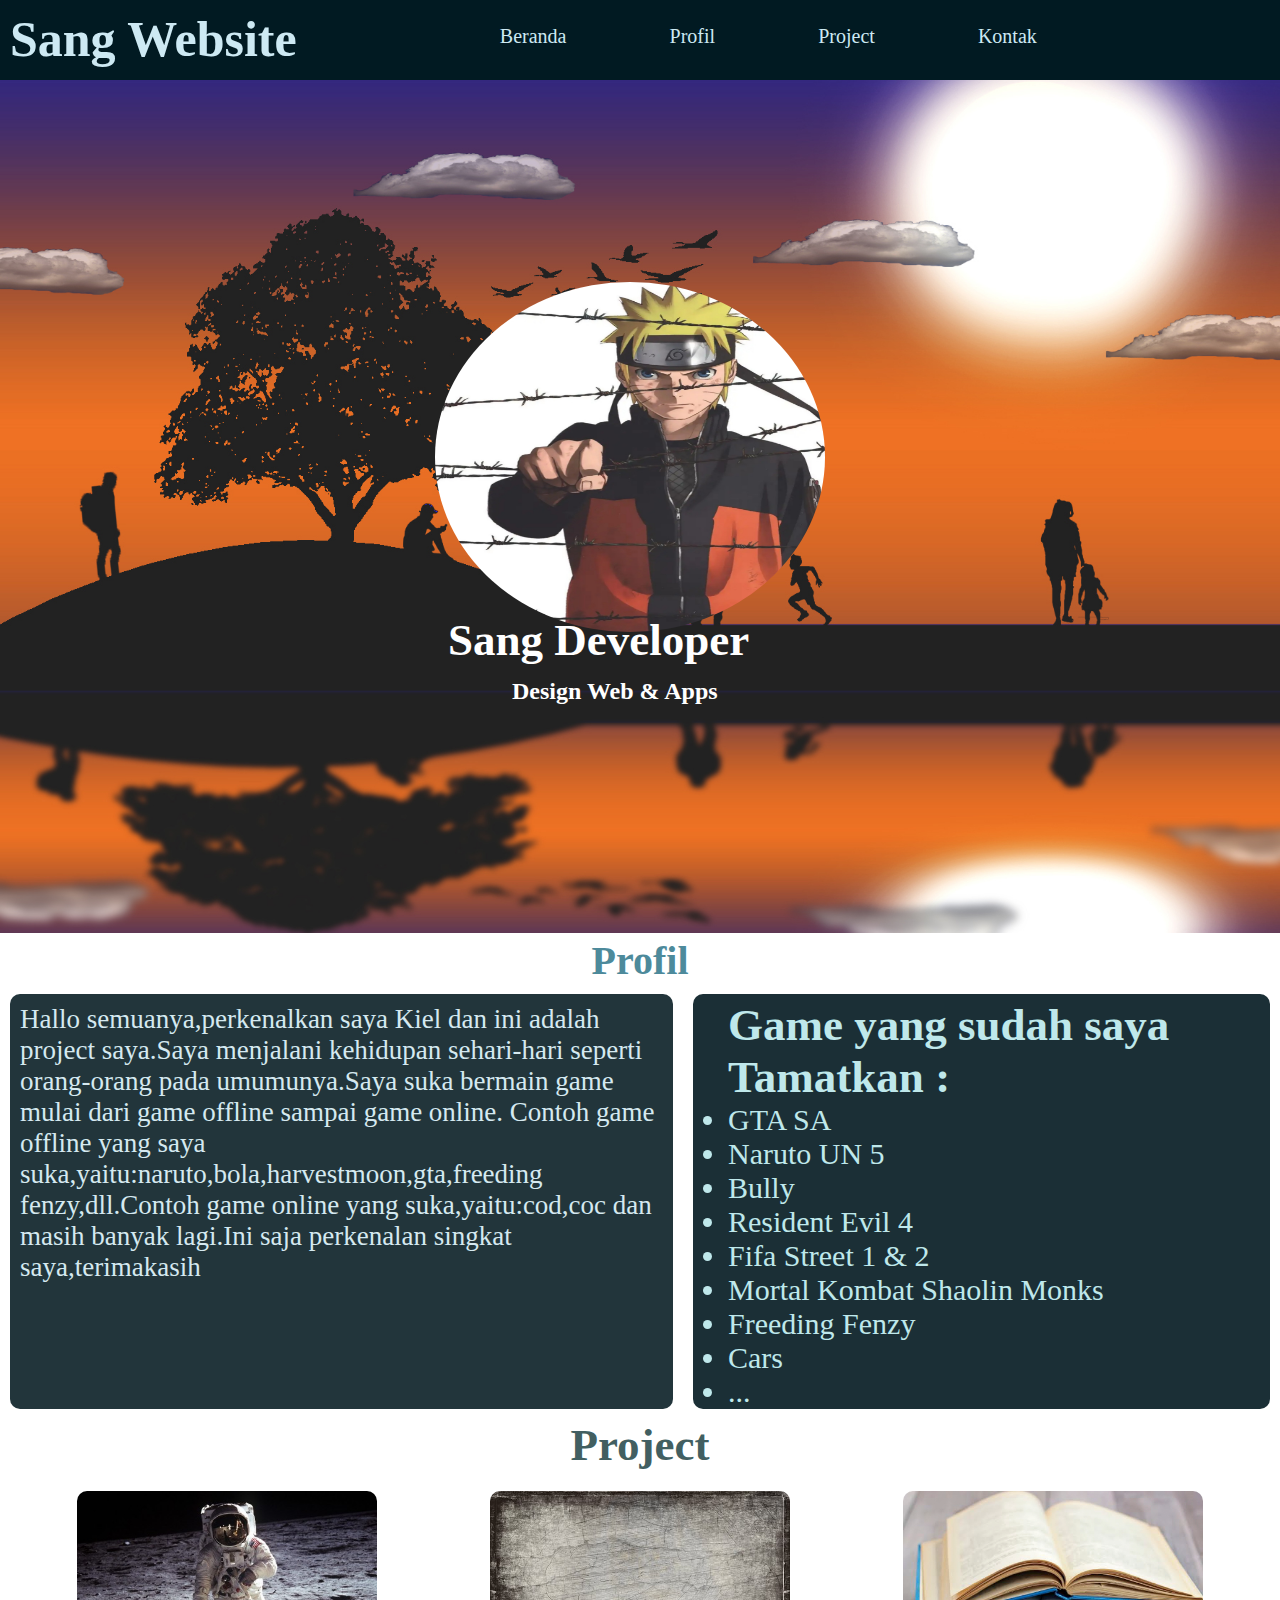
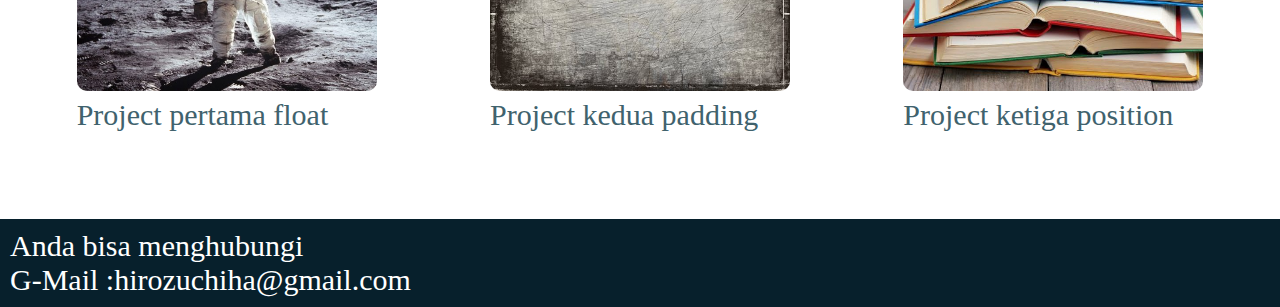
<file: index.html>
<!DOCTYPE html>
<html lang="en">
<head>
    <meta charset="UTF-8">
    <meta http-equiv="X-UA-Compatible" content="IE=edge">
    <meta name="viewport" content="width=device-width, initial-scale=1.0">
    <title>Sang Website</title>
    <link rel="stylesheet" href="lat.css">
</head>
<body>
    <nav>
        <div class="head">
            <h1>Sang Website</h1>
        </div>

        <ul class="link">
            <a href="#beranda">Beranda</a>
            <a href="#profil">Profil</a>
            <a href="#project">Project</a>
            <a href="#kontak">Kontak</a>
        </ul>

        <div class="hamburger">
            <input type="checkbox">
            <span></span>
            <span></span>
            <span></span>
        </div>
    </nav>

    <div class="propil" id="beranda">
            <img src="pto/k11.jpg">
        </div>

        <div class="album">
            <img src="pto/nrto.jpg">
        </div>

        <div class="nama">
            <h2>Sang Developer</h2>
        </div>

        <div class="nam2">
            <h4>Design Web & Apps</h4>
        </div>

        <div class="tem">
            <h2>Profil</h2>
        </div>

        <div class="portofolio" id="profil">
            
            <p class="p1">
                Hallo semuanya,perkenalkan saya Kiel dan ini adalah project saya.Saya menjalani kehidupan sehari-hari seperti orang-orang pada umumunya.Saya suka bermain game mulai dari game offline sampai game online.
                Contoh game offline yang saya suka,yaitu:naruto,bola,harvestmoon,gta,freeding fenzy,dll.Contoh game online yang suka,yaitu:cod,coc dan masih banyak lagi.Ini saja perkenalan singkat saya,terimakasih
            </p>

            <ul class="p2">
                    <h2>Game yang sudah saya Tamatkan :</h2>
                <li>GTA SA</li>
                <li>Naruto UN 5</li>
                <li>Bully</li>
                <li>Resident Evil 4</li>
                <li>Fifa Street 1 & 2</li>
                <li>Mortal Kombat Shaolin Monks</li>
                <li>Freeding Fenzy</li>
                <li>Cars</li>
                <li>...</li>
            </ul>
        </div>

        <div class="pr">
            <h2>Project</h2>
        </div>
        
        <div class="project" id="project">
            <div class="prod">
            <div class="pro1">
                <a href="latihan/float.html">
                    <img src="astronot.jpg" width="300px" height="200px">
                   <br> Project pertama float <br>
                </a>
            </div>
            <div class="pro2">
                <a href="latihan/padding.html">
                    <img src="background.jpg" width="300px" height="200px">
                    <br> Project kedua padding 
                </a>
            </div>
            <div class="pro3">
                <a href="latihan/position.html">
                    <img src="buku.jpg" width="300px" height="200px">
                    <br> Project ketiga position
                 </a>
                </div>
            </div>
        </div>

        <div class="kontak" id="kontak">
            <p>Anda bisa menghubungi <br> G-Mail :hirozuchiha@gmail.com</p>
        </div>



    
    <script src="lat.js"></script>
</body>
</html>
</file>
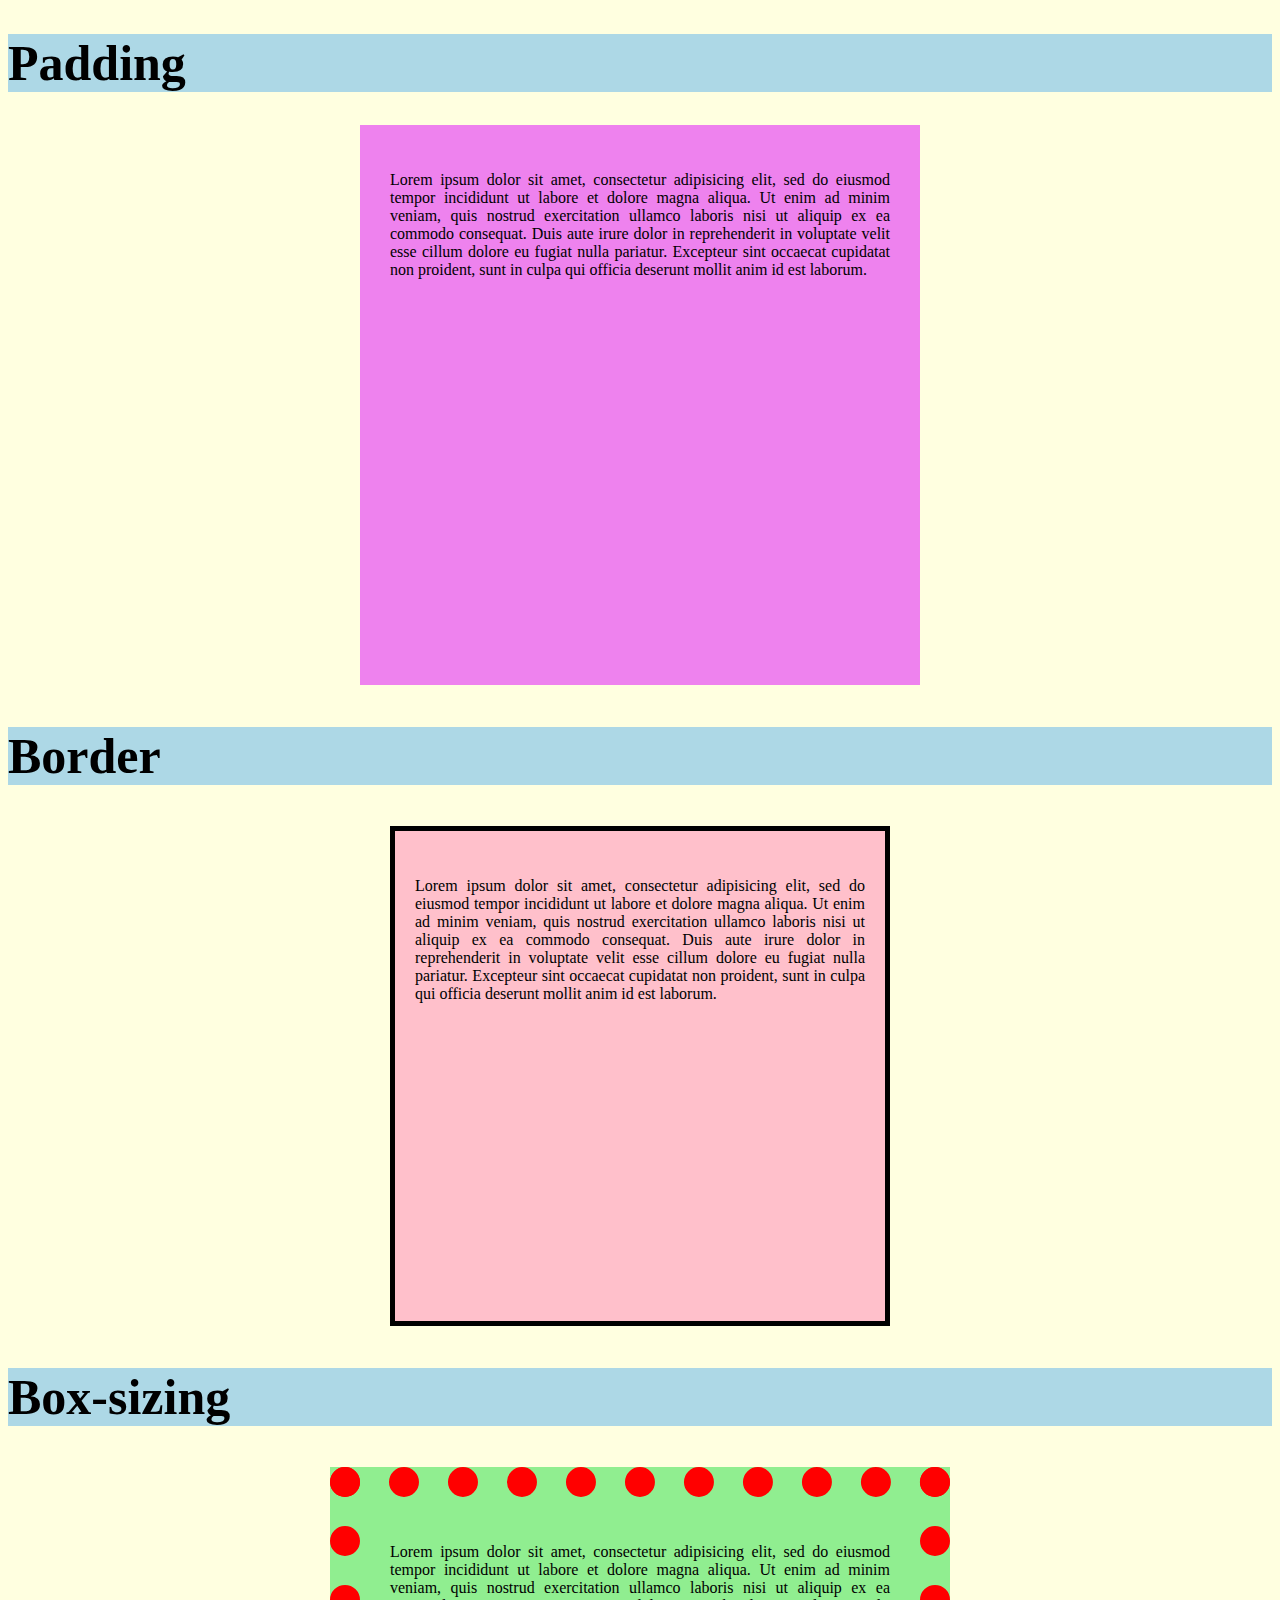
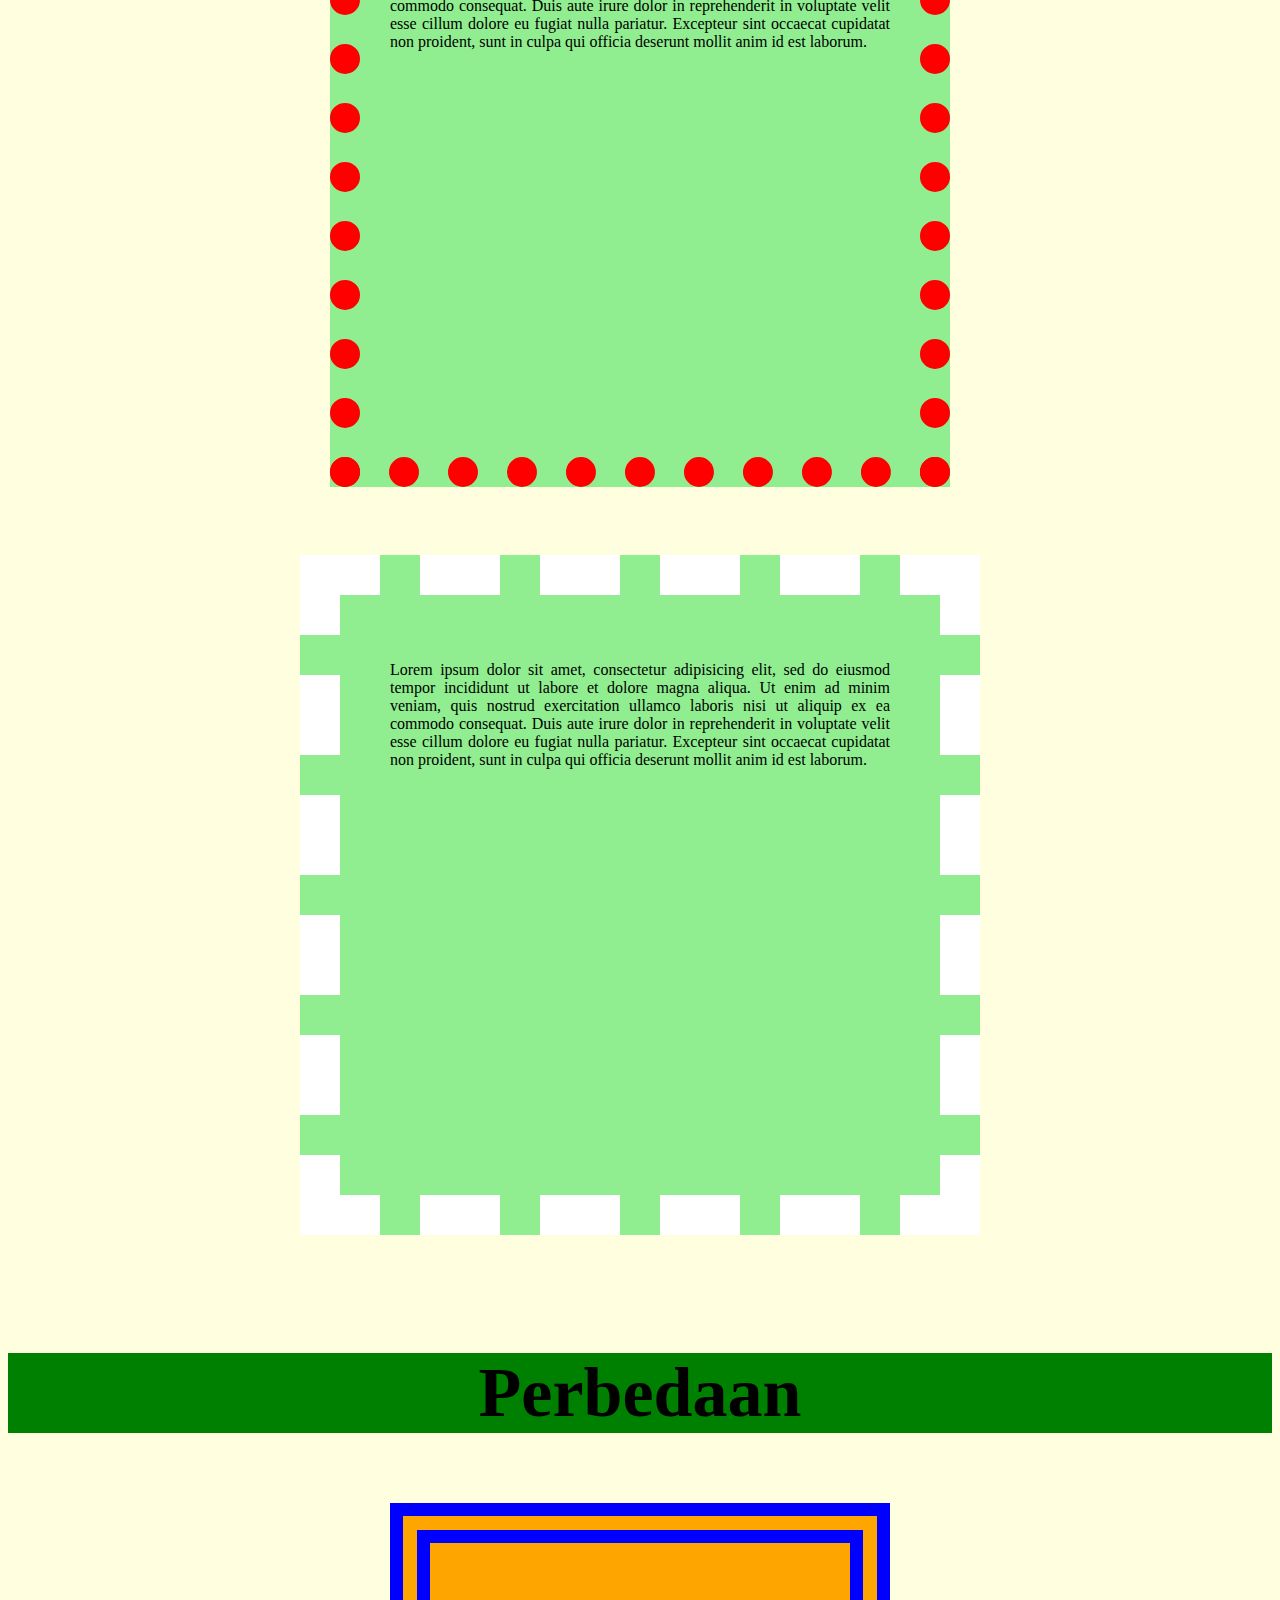
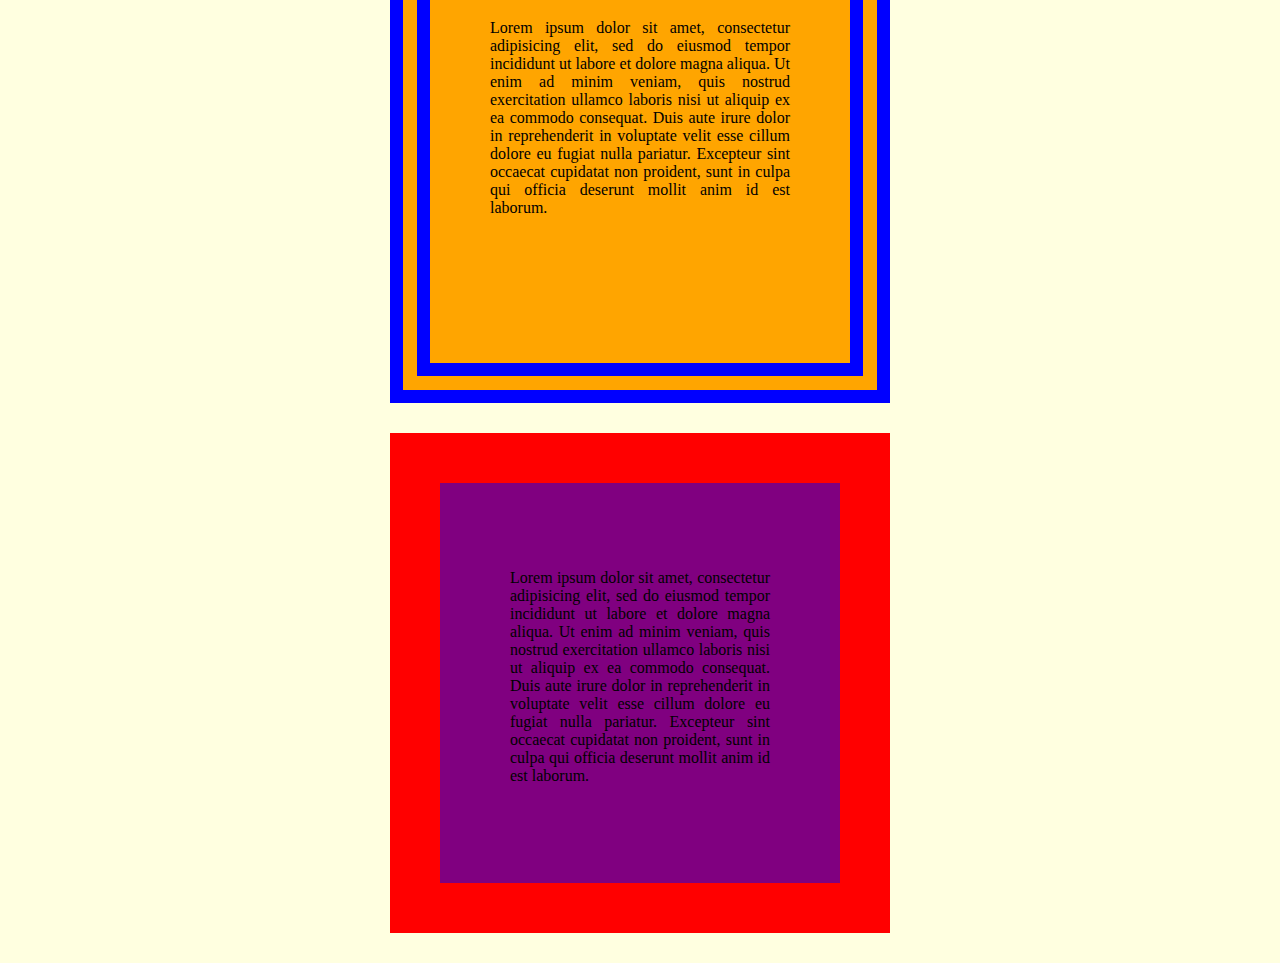
<file: Latihan/index.html>
<!DOCTYPE html>
<html>
<head>
	<title>Padding Border dan Box sizing</title>
	<style type="text/css">
body{background-color:lightyellow;}
		div{
			width:500px;
			height:500px;
			background-color:green;
			text-align:justify;
			margin:30px auto;
			padding:30px;
		}
		h1,h2{ background-color:lightblue;
		font-family:algerian;
		font-size:50px; }
		.satu{
			background-color:pink;
			margin:auto;
			padding:30px 20px;
			border:5px solid black;
			box-sizing:border-box;
		}
		.awal{
			background-color:violet;
			margin:auto;
			padding:30px;
		}
		.dua{
			background-color:lightgreen;
			margin:20px auto;
			padding:30px;
			border:30px dotted red;
		}
		.tiga{
			background-color:lightgreen;
			padding:50px;
			border:40px dashed white;
		}
		.empat{
			background-color:orange;
			padding:60px;
			border:40px double blue;
			box-sizing:border-box;
		}
		.lima{
			background-color:purple;
			padding:70px;
			border:50px solid red;
			box-sizing:border-box;
		}
		h3{
			font-family:algerian;
			text-align:center;
			font-size:70px;
			background-color:green;
		}
	</style>
</head>
<body>
	<h1>Padding</h1>
	<div class="awal">
		<p>Lorem ipsum dolor sit amet, consectetur adipisicing elit, sed do eiusmod
		tempor incididunt ut labore et dolore magna aliqua. Ut enim ad minim veniam,
		quis nostrud exercitation ullamco laboris nisi ut aliquip ex ea commodo
		consequat. Duis aute irure dolor in reprehenderit in voluptate velit esse
		cillum dolore eu fugiat nulla pariatur. Excepteur sint occaecat cupidatat non
		proident, sunt in culpa qui officia deserunt mollit anim id est laborum.</p>
		</div>
	</div>
	<h2>Border</h2>
	<div class="satu">
		<p>Lorem ipsum dolor sit amet, consectetur adipisicing elit, sed do eiusmod
		tempor incididunt ut labore et dolore magna aliqua. Ut enim ad minim veniam,
		quis nostrud exercitation ullamco laboris nisi ut aliquip ex ea commodo
		consequat. Duis aute irure dolor in reprehenderit in voluptate velit esse
		cillum dolore eu fugiat nulla pariatur. Excepteur sint occaecat cupidatat non
		proident, sunt in culpa qui officia deserunt mollit anim id est laborum.</p>
	</div>
	<h2>Box-sizing</h2>
	<div class="dua">
		<p>Lorem ipsum dolor sit amet, consectetur adipisicing elit, sed do eiusmod
		tempor incididunt ut labore et dolore magna aliqua. Ut enim ad minim veniam,
		quis nostrud exercitation ullamco laboris nisi ut aliquip ex ea commodo
		consequat. Duis aute irure dolor in reprehenderit in voluptate velit esse
		cillum dolore eu fugiat nulla pariatur. Excepteur sint occaecat cupidatat non
		proident, sunt in culpa qui officia deserunt mollit anim id est laborum.</p>
	</div>
	<br>
	<div class="tiga">
		<p>Lorem ipsum dolor sit amet, consectetur adipisicing elit, sed do eiusmod
		tempor incididunt ut labore et dolore magna aliqua. Ut enim ad minim veniam,
		quis nostrud exercitation ullamco laboris nisi ut aliquip ex ea commodo
		consequat. Duis aute irure dolor in reprehenderit in voluptate velit esse
		cillum dolore eu fugiat nulla pariatur. Excepteur sint occaecat cupidatat non
		proident, sunt in culpa qui officia deserunt mollit anim id est laborum.</p>
	</div>
	<br>
		<h3 class="beda">Perbedaan</h3>
	<div class="empat">
		<p>Lorem ipsum dolor sit amet, consectetur adipisicing elit, sed do eiusmod
		tempor incididunt ut labore et dolore magna aliqua. Ut enim ad minim veniam,
		quis nostrud exercitation ullamco laboris nisi ut aliquip ex ea commodo
		consequat. Duis aute irure dolor in reprehenderit in voluptate velit esse
		cillum dolore eu fugiat nulla pariatur. Excepteur sint occaecat cupidatat non
		proident, sunt in culpa qui officia deserunt mollit anim id est laborum.</p>
	</div>
	<div class="lima">
		<p>Lorem ipsum dolor sit amet, consectetur adipisicing elit, sed do eiusmod
		tempor incididunt ut labore et dolore magna aliqua. Ut enim ad minim veniam,
		quis nostrud exercitation ullamco laboris nisi ut aliquip ex ea commodo
		consequat. Duis aute irure dolor in reprehenderit in voluptate velit esse
		cillum dolore eu fugiat nulla pariatur. Excepteur sint occaecat cupidatat non
		proident, sunt in culpa qui officia deserunt mollit anim id est laborum.</p>
	</div>



</body>
</html>
</file>
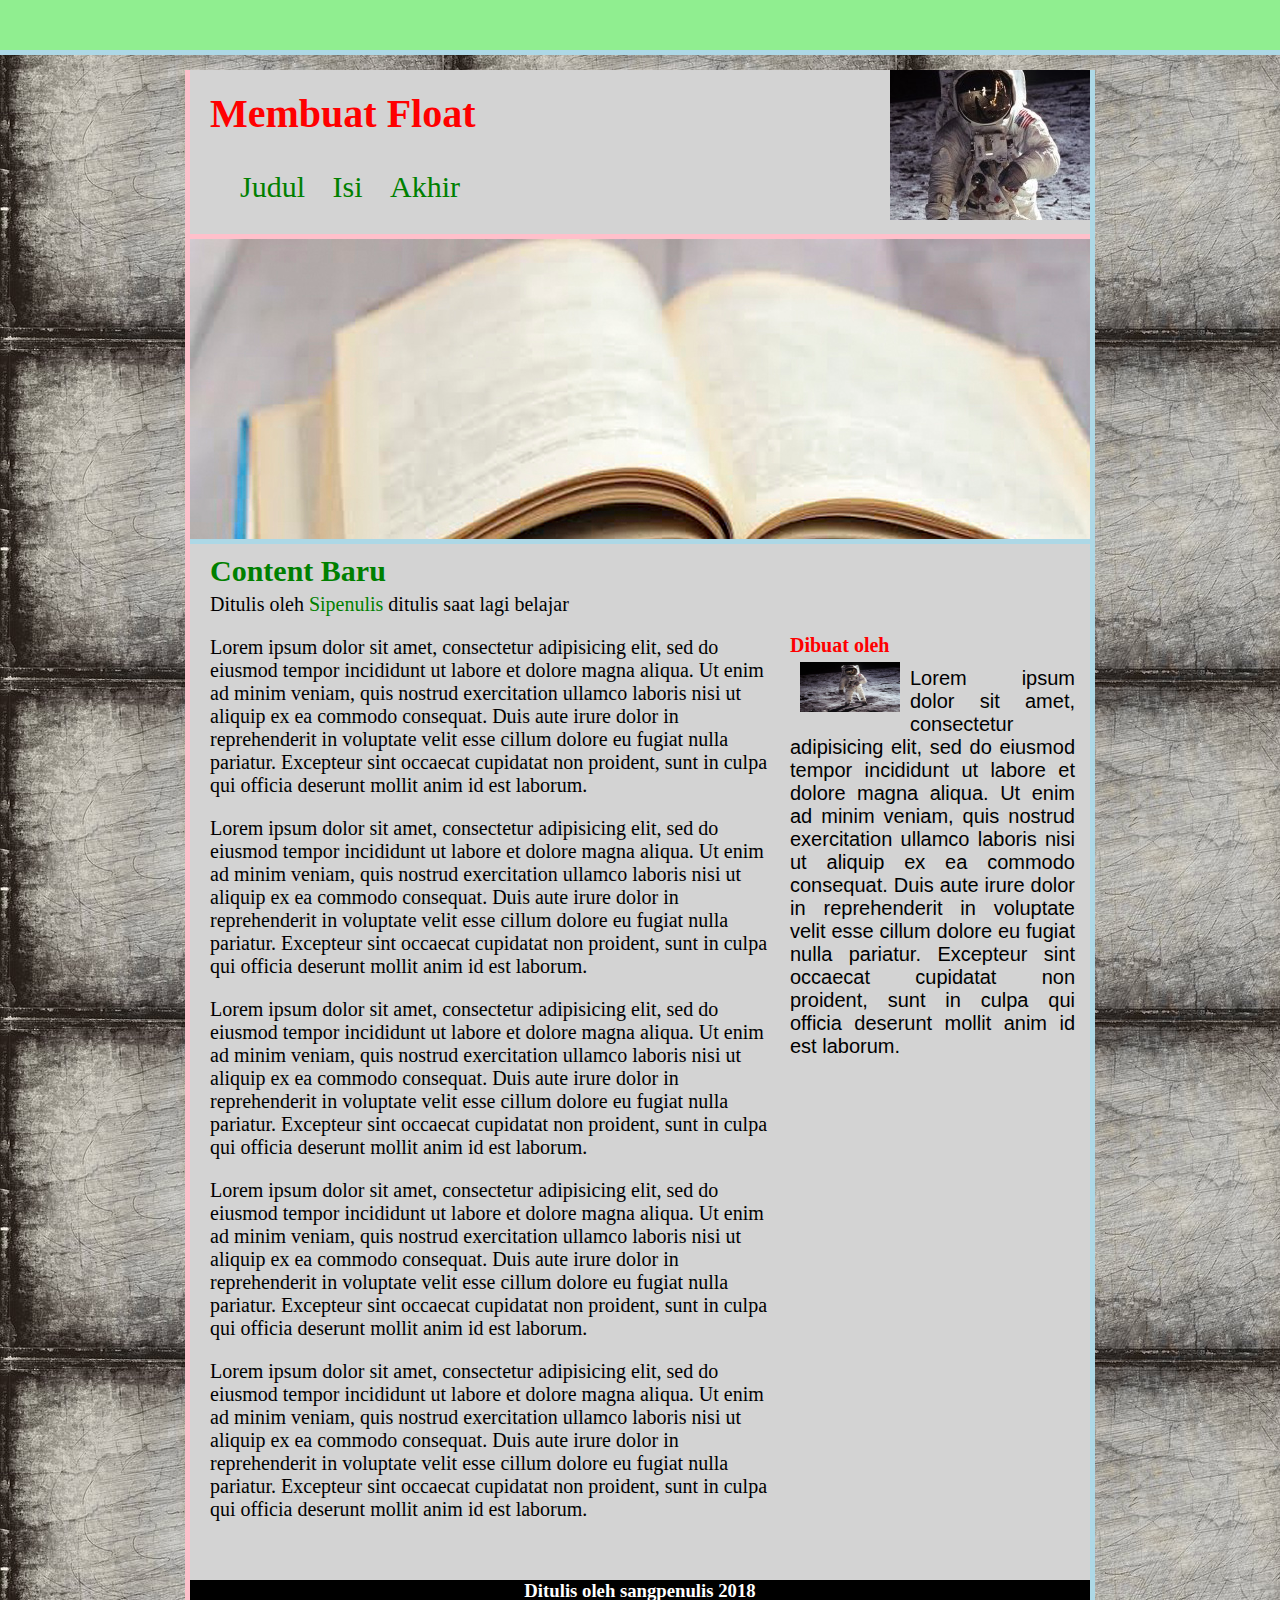
<file: latihan2/index.html>
<!DOCTYPE html>
<html>
<head>
	<title>Membuat Float</title>
	<link rel="stylesheet" type="text/css" href="float.css">
</head>
<body>
	<div class="fixe"></div>
	<div class="wadah">
		<div class="logo">
			<a href="latihan.html" class="logo" target="latihan.html">@latihanhtml</a>
		</div>
		<div class="header">
			<h2>Membuat Float</h2>
			<ul>
				<li><a href="#">Judul</a></li>
				<li><a href="#">Isi</a></li>
				<li><a href="#">Akhir</a></li>
			</ul>
		</div>
		<div class="gambar"></div>

		<div class="content">
			<div class="judul">
				<h3>Content Baru</h3>
				<div class="penulis">Ditulis oleh <a href="#">Sipenulis</a> ditulis saat lagi belajar</div>
				<p>Lorem ipsum dolor sit amet, consectetur adipisicing elit, sed do eiusmod
				tempor incididunt ut labore et dolore magna aliqua. Ut enim ad minim veniam,
				quis nostrud exercitation ullamco laboris nisi ut aliquip ex ea commodo
				consequat. Duis aute irure dolor in reprehenderit in voluptate velit esse
				cillum dolore eu fugiat nulla pariatur. Excepteur sint occaecat cupidatat non
				proident, sunt in culpa qui officia deserunt mollit anim id est laborum.</p>
				<p>Lorem ipsum dolor sit amet, consectetur adipisicing elit, sed do eiusmod
				tempor incididunt ut labore et dolore magna aliqua. Ut enim ad minim veniam,
				quis nostrud exercitation ullamco laboris nisi ut aliquip ex ea commodo
				consequat. Duis aute irure dolor in reprehenderit in voluptate velit esse
				cillum dolore eu fugiat nulla pariatur. Excepteur sint occaecat cupidatat non
				proident, sunt in culpa qui officia deserunt mollit anim id est laborum.</p>
				<p>Lorem ipsum dolor sit amet, consectetur adipisicing elit, sed do eiusmod
				tempor incididunt ut labore et dolore magna aliqua. Ut enim ad minim veniam,
				quis nostrud exercitation ullamco laboris nisi ut aliquip ex ea commodo
				consequat. Duis aute irure dolor in reprehenderit in voluptate velit esse
				cillum dolore eu fugiat nulla pariatur. Excepteur sint occaecat cupidatat non
				proident, sunt in culpa qui officia deserunt mollit anim id est laborum.</p>
				<p>Lorem ipsum dolor sit amet, consectetur adipisicing elit, sed do eiusmod
				tempor incididunt ut labore et dolore magna aliqua. Ut enim ad minim veniam,
				quis nostrud exercitation ullamco laboris nisi ut aliquip ex ea commodo
				consequat. Duis aute irure dolor in reprehenderit in voluptate velit esse
				cillum dolore eu fugiat nulla pariatur. Excepteur sint occaecat cupidatat non
				proident, sunt in culpa qui officia deserunt mollit anim id est laborum.</p>
				<p>Lorem ipsum dolor sit amet, consectetur adipisicing elit, sed do eiusmod
				tempor incididunt ut labore et dolore magna aliqua. Ut enim ad minim veniam,
				quis nostrud exercitation ullamco laboris nisi ut aliquip ex ea commodo
				consequat. Duis aute irure dolor in reprehenderit in voluptate velit esse
				cillum dolore eu fugiat nulla pariatur. Excepteur sint occaecat cupidatat non
				proident, sunt in culpa qui officia deserunt mollit anim id est laborum.</p>
			</div>
		</div>
		<div class="pembuat"><h2>Dibuat oleh</h2>
		<img src="../astronot.jpg">
			<p>Lorem ipsum dolor sit amet, consectetur adipisicing elit, sed do eiusmod
			tempor incididunt ut labore et dolore magna aliqua. Ut enim ad minim veniam,
			quis nostrud exercitation ullamco laboris nisi ut aliquip ex ea commodo
			consequat. Duis aute irure dolor in reprehenderit in voluptate velit esse
			cillum dolore eu fugiat nulla pariatur. Excepteur sint occaecat cupidatat non
			proident, sunt in culpa qui officia deserunt mollit anim id est laborum.</p>
		</div>
		<div class="bersih"></div>

		<div class="penutup">
			<h3>Ditulis oleh sangpenulis 2018</h3>
		</div>
	</div>


</body>
</html>
</file>
<file: lat.css>
*{
    margin: 0;
    padding: 0;
}

body{
    overflow-x: hidden;
}

nav{
    background-color: rgb(1, 26, 34);
    color: rgb(205, 233, 243);
    display: flex;
    justify-content: space-between;
    animation:gerak 5s ease;

}

.head{
    font-size: 25px;
    font-family:"Berkshire Swash";
    padding:10px;
}

.link{
    width: 50%;
    display: flex;
    justify-content: space-around;
    padding: 25px;
}


.link a{
    text-decoration: none;
    font-size: 20px;
    color: rgb(205, 233, 243);
    font-family: "Montserrat";  
}

.hamburger{
    flex-direction: column;
    display: none;
    padding: 25px;
    display: flex;
    height: 30px;
    justify-content: space-around;
}

.hamburger input{
    display: none;
    position: absolute;
    height: 40px;
    width: 40px;
    opacity: 0;
}

.link a:hover{
    color: white;
}


.propil img{
    width:100%;
    height:37%;
    animation:gerak 2s ease;
}

.album img{
    border-radius: 50%;
    width: 390px;
    height: 350px;
    position: absolute;
    top: 0;
    margin-top:22%;
    margin-left:34%;
    animation:gerak 2s ease;
}

@keyframes gerak {
    from{
        opacity: 0;
    }

    to{
        opacity: 1;
    }
}

.nama{
    width: 52%;
    position: absolute;
    top: 0;
    font-size: 30px;
    margin-top: 48%;
    margin-left: 35%;
    color: white;

    animation:gerak 5s ease ;
}
.nam2{
    width: 40%;
    position: absolute;
    top: 0;
    font-size: 24px;
    margin-top: 53%;
    margin-left: 40%;
    color: white;

    animation:gerak 5s ease ;
}

.tem h2{
    font-family: "Berkshire Swash";
    color: rgb(77, 138, 155);
    animation:gerak 5s ease;
}


.portofolio{
    color: rgb(191, 232, 235);
    display: flex;
    animation:gerak 5s ease;
}

.tem h2{
   font-size:40px;
    text-align: center;
}

.p1 {
   
    margin: 10px;
    padding: 10px;
    width: 62%;
    font-size: 27px;
    background-color: rgb(34, 53, 59);
    border-radius: 10px;
    color:rgb(213, 233, 240) ;
    font-family: "charm";
}

.p2 h2{
    padding-top: 5px;
    font-family: "Berkshire Swash";
}

.p2{
    background-color: rgb(27, 47, 54);
    padding-left: 35px;
    width: 55%;
    font-size: 30px;
    font-family: "charm";
    border-radius: 10px;
    box-sizing: border-box;
    margin: 10px;
}

.pr{
    text-align: center;
    font-size: 30px;
    color:rgb(66, 95, 97);
    font-family: "Berkshire Swash";
}



.prod{
    margin: 20px;
    display: flex;
    flex-direction: row;
    justify-content:space-around;
    flex-wrap: wrap;
}


.project img{
    border-radius: 10px;
}

.project img:hover{
    animation: ataskanan 1s ease 2 alternate;
}

@keyframes ataskanan {
    from{
        width: 300px;
    }

    to{
        width: 350px;
        height: 250px;
    }
}

.project a{
    text-decoration: none;
    font-size: 30px;
    color:rgb(64, 98, 109) ;
    font-family: "Berkshire Swash";
}

.project a:hover{
    color: red;
}

.pro1{
    width: 300px;
    height: 200px;
}

.pro2{
    width: 300px;
    height: 200px;
}

.pro3{
    width: 300px;
    height: 200px;
}

.kontak{
    background-color: rgb(7, 32, 44);
    margin-top: 10%;
    color: white;
    font-size: 30px;
    padding: 10px;
}








@media screen and (max-width:2340px){
    
}


@media screen and (max-width:956px){
    .pro3{
        margin-top: 10%;
    }
}

@media screen and (max-width:800px){
    .album img{
        border-radius: 50%;
        width:30%;
        height: 15%;
        position: absolute;
        top: 0;
        margin-top:34%;
        margin-left:35%;
    }
    
    .nama{
        position: absolute;
        top: 0;
        width: 60%;
        font-size: 25px;
        margin-top: 60%;
        margin-left: 30%;
        color: white;
    
    }
    .nam2{
        width:400px;
        position: absolute;
        top: 0;
        font-size: 20px;
        margin-top: 66%;
        margin-left: 36%;
        color: white;
    
    }
}

@media screen and (max-width:768px){
    .link{
        width: 100%;
        padding-top: 45px;
        justify-content: space-around;
    }

    .album img{
        border-radius: 50%;
        width:30%;
        height: 20%;
        position: absolute;
        top: 0;
        margin-top:32%;
        margin-left:36%;
    }
    
    .nama{
        position: absolute;
        top: 0;
        width: 60%;
        font-size: 25px;
        margin-top: 460px;
        margin-left: 240px;
        color: white;
    
    }
    .nam2{
        width:400px;
        position: absolute;
        top: 0;
        font-size: 20px;
        margin-top: 510px;
        margin-left: 290px;
        color: white;
    
    }

    .portofolio{
        flex-wrap: wrap;
    }
    
    .p1{
        padding: 20px;
        margin: auto;
        margin-top: 10px;
        width: 92%;
        font-size: 25px;
    }

    .p2{
        padding: 10px;
        padding-left: 30px;
        margin: auto;
        margin-top: 10px;
        width: 97%;
        font-size: 25px;
    }
    
    .p1{
        font-size: 100%;
    }

    .p2{
        font-size: 100%;
    }

    .prod{
        margin-left:31%;
        flex-direction: column;
    }

    .pro2{
        margin-top: 15%;
    }

    .pro3{
        margin-top:15%;
    }

}

@media screen and (max-width:576px){
    .link{
        display: flex;
        flex-direction: column;
        justify-content: space-around;
        position: absolute;
        right: 0;
        width: 96px;
        background-color: rgb(1, 26, 34);
        z-index: 1;
        height: 100vh;
        text-align: center;
        transform: translateX(100%);
        transition: 2s ease;
        opacity: 0;
    }

    .hamburger{
        display: flex;
        z-index: 2;
    }

    .hamburger input{
        display:inline-block;
    }

    .hamburger span{
        background-color: rgb(205, 233, 243);
        width: 40px;
        height: 5px;
        border-radius: 5px;
    }

    .geser{
        transform: translateX(0);
        opacity: 1;
    }

    .album img{
        border-radius: 50%;
        width: 36%;
        height: 18%;
        position: absolute;
        top: 0;
        margin-top:30%;
        margin-left:31%;
    }
    .nama{
        position: absolute;
        top: 0;
        width: 400px;
        font-size: 18px;
        margin-top: 62%;
        margin-left: 30%;
        color: white;
        font-family: "Montserrat";
    }

    .nam2{
        width: 250px;
        position: absolute;
        top: 0;
        font-size: 15px;
        margin: 400px;
        margin-top: 68%;
        margin-left: 35%;
        color: white;
        font-family: "Montserrat";
    }

    .prod{
        margin-left: 24%;
    }

    .pro2{
        margin-top: 24%;
    }

    .pro3{
        margin-top: 24%;
    }
    
    .kontak{
        margin-top: 24%;
        font-size: 20px;
    }
}

@media screen and (max-width:414px){
    .album img{
        border-radius: 50%;
        width: 25%;
        height: 10%;
        position: absolute;
        top: 0;
        margin-top:210px;
        margin-left:38%;
    }

    .nama{
        position: absolute;
        top: 0;
        width: 400px;
        font-size: 12px;
        margin-top: 286px;
        margin-left: 32%;
        color: white;
        font-family: "Montserrat";
    }

    .nam2{
        width: 250px;
        position: absolute;
        top: 0;
        font-size: 10px;
        margin: 400px;
        margin-top: 310px;
        margin-left: 37%;
        color: white;
        font-family: "Montserrat";
    }

    .prod{
        margin-left: 1%;
    }
}
@media screen and (max-width:375px){
    .album img{
        border-radius: 50%;
        width: 25%;
        height: 10%;
        position: absolute;
        top: 0;
        margin-top:180px;
        margin-left:38%;
    }

    .nama{
        position: absolute;
        top: 0;
        width: 400px;
        font-size: 12px;
        margin-top: 70%;
        margin-left: 31%;
        color: white;
        font-family: "Montserrat";
    }

    .nam2{
        width: 250px;
        position: absolute;
        top: 0;
        font-size: 10px;
        margin: 400px;
        margin-top:76%;
        margin-left: 36%;
        color: white;
        font-family: "Montserrat";
    }

    .prod{
        margin-left: 10%;
    }
}


@media screen and (max-width:360px){
    .head{
        font-size: 20px;
        padding-top: 20px;
    }

    .album img{
        border-radius: 50%;
        width: 35%;
        height: 15%;
        position: absolute;
        top: 0;
        margin-top:140px;
        margin-left:33%;
    }

    .nama{
        position: absolute;
        top: 0;
        width: 400px;
        font-size: 15px;
        margin-top: 256px;
        margin-left: 24%;
        color: white;
        font-family: "Montserrat";
    }

    .nam2{
        width: 250px;
        position: absolute;
        top: 0;
        font-size: 15px;
        margin: 400px;
        margin-top: 285px;
        margin-left: 28%;
        color: white;
        font-family: "Montserrat";
    }

    .prod{
        margin-left: 8%;
    }
}
</file>
<file: latihan2/float.css>
body{
	margin:0px;
	background-image:url(../background.jpg);
	
}

.fixe{
	background-color: lightgreen;
	width:100%;
	height:50px;
	top:0;
	position: fixed;
	z-index:  9999;
	border-bottom:5px solid lightblue;
}

.logo{
	text-indent:-9999px;
	background-image:url(../astronot.jpg);
	width: 200px;
	height:150px;
	background-position:-150px -40px;
	position: absolute;
	right:0px;
	display: inline-block;


}

.wadah{
	margin:auto;
	width:900px;
	background-color:lightgrey;
	border-left:5px solid pink;
	border-right:5px solid lightblue;
	position: relative;
 }

.header{
	font-size:30px;
	color:green;
}
h2{
	font-family:algerian;
	color:red;
	font-size:40px;
	margin-left:20px;
	padding-top:20px;
	margin-top:70px;
}

.header ul li {
	display:inline-block;
	padding-right:10px;
	margin-left:10px;
	margin-bottom:-40px;

}
.header li a{
	text-decoration: none;
	color:green;
}

.header a:hover {
	color:white;
	background-color: purple;
}

.gambar{
	background-image: url(../buku.jpg);
	height:300px;
	border-top:5px solid pink;
	border-bottom:5px solid lightblue;
}

.content{
	width:600px;
	float:left;
	box-sizing: border-box;
}

.judul{
	font-size: 20px;
	margin:10px;
	padding:10px;
}
.judul h3{
	font-size:30px;
	font-family: algerian;
	color:green;
	margin-top:-10px;
}
.penulis{
	font-size:20px;
	margin-top:-25px;
}
.penulis a{
	text-decoration: none;
	color:green;
}
.pembuat{
	font-family: arial;
	font-size:20px;	
	margin-bottom:-0px;
}

.pembuat img{
	width:100px;
	height:50px;
	float:left;
	margin:10px;
}
.pembuat h2{
	font-size:20px;
	margin-bottom: -5px;
	margin-right: 10px;
}

.pembuat p{
	text-align: justify;
	margin:15px;
}

.bersih{
	clear:both;
}

.penutup h3{
	background-color: black;
	color:white;
	text-align: center;
	height:30px;
}
</file>
